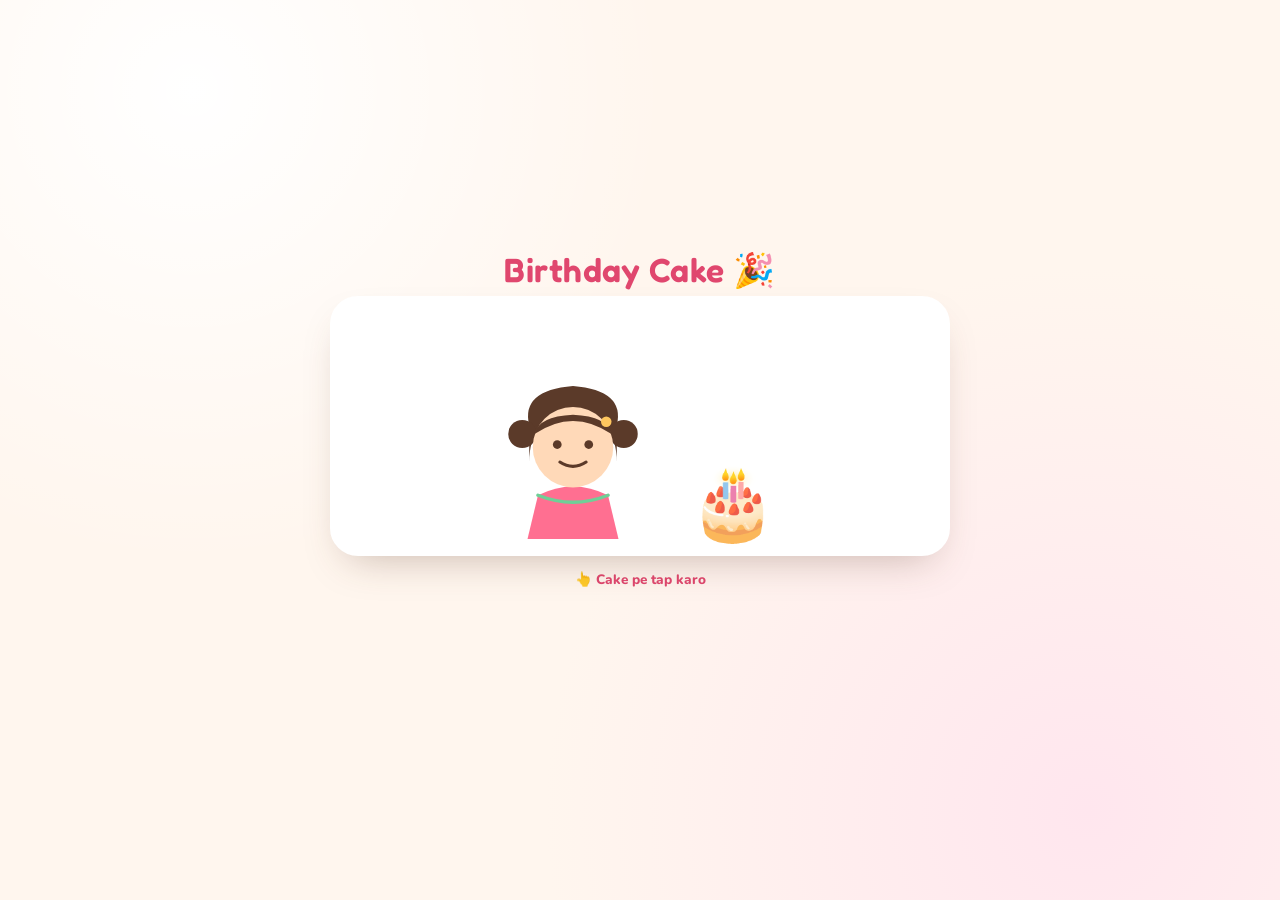
<file: cake2.html>
<!DOCTYPE html>
<html lang="hi">
<head>
<meta charset="UTF-8">
<meta name="viewport" content="width=device-width, initial-scale=1.0">
<title>Cake Feeding 🎂</title>
<script src="optimize.js"></script>
<link rel="preconnect" href="https://fonts.googleapis.com">
<link href="https://fonts.googleapis.com/css2?family=Fredoka:wght@500;600;700&family=Nunito:wght@400;600;800&display=swap" rel="stylesheet">
<style>
  :root{
    --cream:#FFF6EE;
    --pink:#FF6F91;
    --pink-dark:#E0476E;
    --yellow:#FFC75F;
    --mint:#6FCF97;
    --cocoa:#5B3A29;
    --peach:#FFD9B8;
  }
  *{box-sizing:border-box;}
  html,body{height:100%;}
  body{
    margin:0;
    min-height:100vh;
    background:
      radial-gradient(circle at 15% 10%, #fff 0%, transparent 35%),
      radial-gradient(circle at 85% 90%, #ffe6ee 0%, transparent 40%),
      var(--cream);
    font-family:'Nunito', sans-serif;
    color:var(--cocoa);
    overflow-x:hidden;
    display:flex;
    align-items:center;
    justify-content:center;
    padding:24px 12px;
  }
  .container{
    width:100%;
    max-width:620px;
    text-align:center;
    position:relative;
    z-index:2;
  }
  h1.title{
    font-family:'Fredoka', sans-serif;
    font-weight:600;
    font-size:clamp(1.4rem, 4.5vw, 2.1rem);
    color:var(--pink-dark);
    margin:0 0 6px;
    letter-spacing:.5px;
  }
  .stage{
    position:relative;
    min-height:260px;
    display:flex;
    align-items:flex-end;
    justify-content:center;
    gap:clamp(10px,6vw,46px);
    background:#fff;
    border-radius:28px;
    padding:28px 18px 14px;
    box-shadow:0 18px 40px -18px rgba(91,58,41,.35);
    border:3px solid #ffffff;
  }
  .avatar{
    width:clamp(96px,20vw,140px);
    height:auto;
    display:block;
  }
  .character{position:relative;}
  #boy{
    position:absolute;
    right:2%;
    bottom:0;
    transform:translateX(160%);
    opacity:0;
    transition:transform .9s cubic-bezier(.34,1.15,.4,1), opacity .7s ease;
  }
  #boy.enter{
    transform:translateX(0);
    opacity:1;
  }
  .cake-col{
    display:flex;
    flex-direction:column;
    align-items:center;
    cursor:pointer;
    user-select:none;
    -webkit-tap-highlight-color:transparent;
  }
  .cake{
    font-size:clamp(3.2rem,9vw,4.4rem);
    line-height:1;
    transform-origin:50% 80%;
    position:relative;
  }
  .cake.jiggle{ animation:cakeJiggle .4s ease; }
  @keyframes cakeJiggle{
    0%,100%{transform:rotate(0);}
    25%{transform:rotate(-5deg);}
    75%{transform:rotate(5deg);}
  }
  .knife{
    position:absolute;
    top:30%;
    left:50%;
    font-size:1.8rem;
    opacity:0;
    pointer-events:none;
  }
  .knife.swipe{
    animation:knifeSwipe .55s ease forwards;
  }
  @keyframes knifeSwipe{
    0%{ transform:translate(-60px,-20px) rotate(-55deg); opacity:0; }
    15%{ opacity:1; }
    50%{ transform:translate(0,10px) rotate(5deg); opacity:1; }
    100%{ transform:translate(55px,30px) rotate(55deg); opacity:0; }
  }
  .hint{
    font-size:.85rem;
    font-weight:800;
    color:var(--pink-dark);
    margin-top:14px;
    transition:opacity .4s ease;
  }
  #slice{
    position:absolute;
    top:0; left:0;
    font-size:1.9rem;
    opacity:0;
    pointer-events:none;
    transform:translate(-50%,-50%) scale(0);
    transition:left .75s cubic-bezier(.4,.1,.3,1), top .75s cubic-bezier(.4,.1,.3,1), transform .55s cubic-bezier(.34,1.56,.64,1), opacity .35s ease;
    z-index:30;
  }
  .blush{ transition:opacity .4s ease; }
  .eyes-happy, .mouth-eat{ transition:opacity .25s ease; }

  .heart-pop{
    position:absolute;
    font-size:1.3rem;
    pointer-events:none;
    animation:floatHeart 1.5s ease-out forwards;
    z-index:25;
  }
  @keyframes floatHeart{
    0%{ transform:translate(0,0) scale(.5); opacity:0; }
    18%{ opacity:1; }
    100%{ transform:translate(var(--dx,0px), -95px) scale(1); opacity:0; }
  }
  #caption{
    font-family:'Fredoka', sans-serif;
    font-size:clamp(1rem,3.2vw,1.3rem);
    color:var(--pink-dark);
    margin-top:16px;
    opacity:0;
    transform:translateY(8px);
    transition:opacity .5s ease, transform .5s ease;
  }
  #caption.show{ opacity:1; transform:translateY(0); }

  .confetti{
    position:fixed;
    top:-5%;
    width:9px;height:14px;
    border-radius:2px;
    opacity:.85;
    z-index:1;
    animation:confettiFall linear infinite;
  }
  @keyframes confettiFall{
    to{ transform:translateY(115vh) rotate(380deg); opacity:0; }
  }

  #redirectOverlay{
    position:fixed; inset:0;
    background:linear-gradient(135deg, var(--pink), var(--yellow));
    display:flex; align-items:center; justify-content:center;
    opacity:0; pointer-events:none;
    transition:opacity .5s ease;
    z-index:999;
  }
  #redirectOverlay span{
    font-family:'Fredoka', sans-serif;
    font-size:clamp(1.2rem,4vw,1.7rem);
    color:#fff;
    font-weight:600;
    text-shadow:0 3px 10px rgba(0,0,0,.15);
  }
</style>
</head>
<body>

<span class="confetti" style="left:6%; background:var(--pink); animation-duration:7s; animation-delay:0s;"></span>
<span class="confetti" style="left:18%; background:var(--yellow); animation-duration:9s; animation-delay:1.2s;"></span>
<span class="confetti" style="left:32%; background:var(--mint); animation-duration:6.5s; animation-delay:.6s;"></span>
<span class="confetti" style="left:48%; background:var(--pink-dark); animation-duration:8s; animation-delay:2s;"></span>
<span class="confetti" style="left:63%; background:var(--yellow); animation-duration:7.5s; animation-delay:.3s;"></span>
<span class="confetti" style="left:77%; background:var(--mint); animation-duration:6s; animation-delay:1.8s;"></span>
<span class="confetti" style="left:88%; background:var(--pink); animation-duration:8.5s; animation-delay:.9s;"></span>

<div class="container">
  <h1 class="title">Birthday Cake 🎉</h1>
  
  <div class="stage" id="stage">
    <div class="character" id="girl">
      <svg class="avatar" viewBox="0 0 160 200" aria-hidden="true">
        <path d="M30 70 Q20 30 80 25 Q140 30 130 70 L130 112 Q130 60 80 55 Q30 60 30 112 Z" fill="var(--cocoa)"/>
        <circle cx="22" cy="80" r="16" fill="var(--cocoa)"/>
        <circle cx="138" cy="80" r="16" fill="var(--cocoa)"/>
        <path d="M40 150 Q80 130 120 150 L132 200 L28 200 Z" fill="var(--pink)"/>
        <path d="M40 150 Q80 166 120 150" fill="none" stroke="var(--mint)" stroke-width="4" stroke-linecap="round"/>
        <circle cx="80" cy="95" r="46" fill="var(--peach)"/>
        <path d="M36 80 Q80 50 124 80 Q120 60 80 58 Q40 60 36 80 Z" fill="var(--cocoa)"/>
        <ellipse class="blush" cx="55" cy="106" rx="9" ry="6" fill="var(--pink)" opacity="0"/>
        <ellipse class="blush" cx="105" cy="106" rx="9" ry="6" fill="var(--pink)" opacity="0"/>
        <g class="eyes-normal">
          <circle cx="62" cy="92" r="5" fill="var(--cocoa)"/>
          <circle cx="98" cy="92" r="5" fill="var(--cocoa)"/>
        </g>
        <g class="eyes-happy" opacity="0">
          <path d="M55 92 Q62 84 69 92" fill="none" stroke="var(--cocoa)" stroke-width="3" stroke-linecap="round"/>
          <path d="M91 92 Q98 84 105 92" fill="none" stroke="var(--cocoa)" stroke-width="3" stroke-linecap="round"/>
        </g>
        <path d="M65 112 Q80 122 95 112" class="mouth-normal" fill="none" stroke="var(--cocoa)" stroke-width="3.5" stroke-linecap="round"/>
        <ellipse class="mouth-eat" cx="80" cy="115" rx="9" ry="7" fill="var(--cocoa)" opacity="0"/>
        <circle cx="118" cy="66" r="6" fill="var(--yellow)"/>
        <circle id="girlMouth" cx="80" cy="113" r="1" fill="transparent"/>
      </svg>
    </div>

    <div class="cake-col" id="cakeWrap" tabindex="0" role="button" aria-label="Cake cut karo">
      <div class="cake" id="cake">
        🎂
        <span class="knife" id="knife">🔪</span>
      </div>
    </div>

    <div class="character" id="boy">
      <svg class="avatar" viewBox="0 0 160 200" aria-hidden="true">
        <path d="M38 150 Q80 132 122 150 L132 200 L28 200 Z" fill="var(--yellow)"/>
        <path d="M38 150 Q80 162 122 150" fill="none" stroke="var(--mint)" stroke-width="4" stroke-linecap="round"/>
        <circle cx="80" cy="95" r="46" fill="var(--peach)"/>
        <path d="M32 85 Q28 38 80 32 Q132 38 128 85 Q128 55 80 52 Q32 55 32 85 Z" fill="var(--cocoa)"/>
        <path d="M55 38 L60 18 L68 36 Z" fill="var(--cocoa)"/>
        <path d="M75 32 L80 12 L88 32 Z" fill="var(--cocoa)"/>
        <path d="M96 36 L104 18 L110 38 Z" fill="var(--cocoa)"/>
        <ellipse class="blush" cx="55" cy="106" rx="9" ry="6" fill="var(--pink)" opacity="0"/>
        <ellipse class="blush" cx="105" cy="106" rx="9" ry="6" fill="var(--pink)" opacity="0"/>
        <g class="eyes-normal">
          <circle cx="62" cy="93" r="5" fill="var(--cocoa)"/>
          <circle cx="98" cy="93" r="5" fill="var(--cocoa)"/>
        </g>
        <g class="eyes-happy" opacity="0">
          <path d="M55 93 Q62 85 69 93" fill="none" stroke="var(--cocoa)" stroke-width="3" stroke-linecap="round"/>
          <path d="M91 93 Q98 85 105 93" fill="none" stroke="var(--cocoa)" stroke-width="3" stroke-linecap="round"/>
        </g>
        <path d="M64 112 Q80 124 98 110" class="mouth-normal" fill="none" stroke="var(--cocoa)" stroke-width="3.5" stroke-linecap="round"/>
        <ellipse class="mouth-eat" cx="80" cy="115" rx="9" ry="7" fill="var(--cocoa)" opacity="0"/>
        <circle id="boyHand" cx="18" cy="142" r="1" fill="transparent"/>
        <circle id="boyMouth" cx="80" cy="113" r="1" fill="transparent"/>
      </svg>
    </div>

    <span id="slice">🍰</span>
  </div>

  <p class="hint" id="hint">👆 Cake pe tap karo</p>
  <p id="caption">Yummy! 😋💖</p>
</div>

<div id="redirectOverlay"><span>Ab kuch khelte hain... 🎮</span></div>

<script>
  const cakeWrap = document.getElementById('cakeWrap');
  const cake = document.getElementById('cake');
  const knife = document.getElementById('knife');
  const boy = document.getElementById('boy');
  const girl = document.getElementById('girl');
  const stage = document.getElementById('stage');
  const slice = document.getElementById('slice');
  const hint = document.getElementById('hint');
  const caption = document.getElementById('caption');
  const boyHand = document.getElementById('boyHand');
  const girlMouth = document.getElementById('girlMouth');
  const boyMouth = document.getElementById('boyMouth');
  const redirectOverlay = document.getElementById('redirectOverlay');

  let started = false;

  function setSlicePos(targetEl){
    const stageRect = stage.getBoundingClientRect();
    const r = targetEl.getBoundingClientRect();
    const x = r.left + r.width/2 - stageRect.left;
    const y = r.top + r.height/2 - stageRect.top;
    slice.style.left = x + 'px';
    slice.style.top = y + 'px';
  }

  function placeSliceInstant(targetEl){
    slice.style.transition = 'none';
    setSlicePos(targetEl);
    slice.style.transform = 'translate(-50%,-50%) scale(0)';
    void slice.offsetWidth;
    slice.style.transition = '';
  }

  function popSliceIn(){
    slice.style.opacity = '1';
    slice.style.transform = 'translate(-50%,-50%) scale(1)';
  }

  function moveSliceTo(targetEl){
    setSlicePos(targetEl);
  }

  function spawnHearts(originEl, count){
    const stageRect = stage.getBoundingClientRect();
    const r = originEl.getBoundingClientRect();
    const ox = r.left + r.width/2 - stageRect.left;
    const oy = r.top - stageRect.top;
    const glyphs = ['❤️','💕','✨'];
    for(let i=0;i<count;i++){
      const h = document.createElement('span');
      h.className = 'heart-pop';
      h.textContent = glyphs[Math.floor(Math.random()*glyphs.length)];
      h.style.left = (ox + (Math.random()*60-30)) + 'px';
      h.style.top = oy + 'px';
      h.style.setProperty('--dx', (Math.random()*70-35) + 'px');
      h.style.animationDelay = (Math.random()*0.3) + 's';
      stage.appendChild(h);
      setTimeout(()=> h.remove(), 1800);
    }
  }

  function feedingTimeline(){
    // 1. केक लड़की के मुंह के पास जाता है और लड़की मुंह खोलती है
    girl.querySelector('.mouth-normal').style.opacity = '0';
    girl.querySelector('.mouth-eat').style.opacity = '1';

    // 2. लड़की आधा केक खा लेती है, आँखें बंद करके खुश होती है
    setTimeout(() => {
      girl.querySelector('.mouth-eat').style.opacity = '0';
      girl.querySelector('.mouth-normal').style.opacity = '1';
      girl.querySelector('.eyes-normal').style.opacity = '0';
      girl.querySelector('.eyes-happy').style.opacity = '1';
      girl.querySelectorAll('.blush').forEach(b => b.style.opacity = '1');
      spawnHearts(girl, 4);
      caption.classList.add('show');

      // 3. अब बचा हुआ केक लड़के के मुंह के पास जाता है!
      setTimeout(() => {
        moveSliceTo(boyMouth);
        
        // लड़का मुंह खोलता है केक खाने के लिए
        setTimeout(() => {
          boy.querySelector('.mouth-normal').style.opacity = '0';
          boy.querySelector('.mouth-eat').style.opacity = '1';
          
          // 4. लड़का पूरा केक खा लेता है, केक गायब और लड़का खुश!
          setTimeout(() => {
            slice.style.opacity = '0';
            slice.style.transform = 'translate(-50%,-50%) scale(0)';
            
            boy.querySelector('.mouth-eat').style.opacity = '0';
            boy.querySelector('.mouth-normal').style.opacity = '1';
            boy.querySelector('.eyes-normal').style.opacity = '0';
            boy.querySelector('.eyes-happy').style.opacity = '1';
            boy.querySelectorAll('.blush').forEach(b => b.style.opacity = '1');
            
            spawnHearts(boy, 5);
          }, 400);

        }, 500);

      }, 1200);

    }, 800);
  }

  function cutCake(){
    if(started) return;
    started = true;
    hint.style.opacity = '0';

    knife.classList.add('swipe');
    setTimeout(()=> cake.classList.add('jiggle'), 80);

    setTimeout(()=>{
      placeSliceInstant(cake);
      requestAnimationFrame(()=> popSliceIn());
    }, 650);

    setTimeout(()=> boy.classList.add('enter'), 1550);

    // लड़का केक उठाता है
    setTimeout(()=> moveSliceTo(boyHand), 2550);

    // केक लड़की के मुंह के पास जाता है
    setTimeout(()=> moveSliceTo(girlMouth), 3400);

    // फीडिंग और चबाने का दोनों का एक्शन सीक्वेंस शुरू
    setTimeout(()=> feedingTimeline(), 4150);

    // गेम स्क्रीन पर ट्रांज़िशन
    setTimeout(()=>{
      redirectOverlay.style.opacity = '1';
      redirectOverlay.style.pointerEvents = 'auto';
    }, 8500);

    setTimeout(()=>{
      window.location.href = 'heart_game.html';
    }, 10000);
  }

  cakeWrap.addEventListener('click', cutCake);
  cakeWrap.addEventListener('keydown', (e)=>{
    if(e.key === 'Enter' || e.key === ' '){ e.preventDefault(); cutCake(); }
  });
</script>
</body>
</html>
</file>
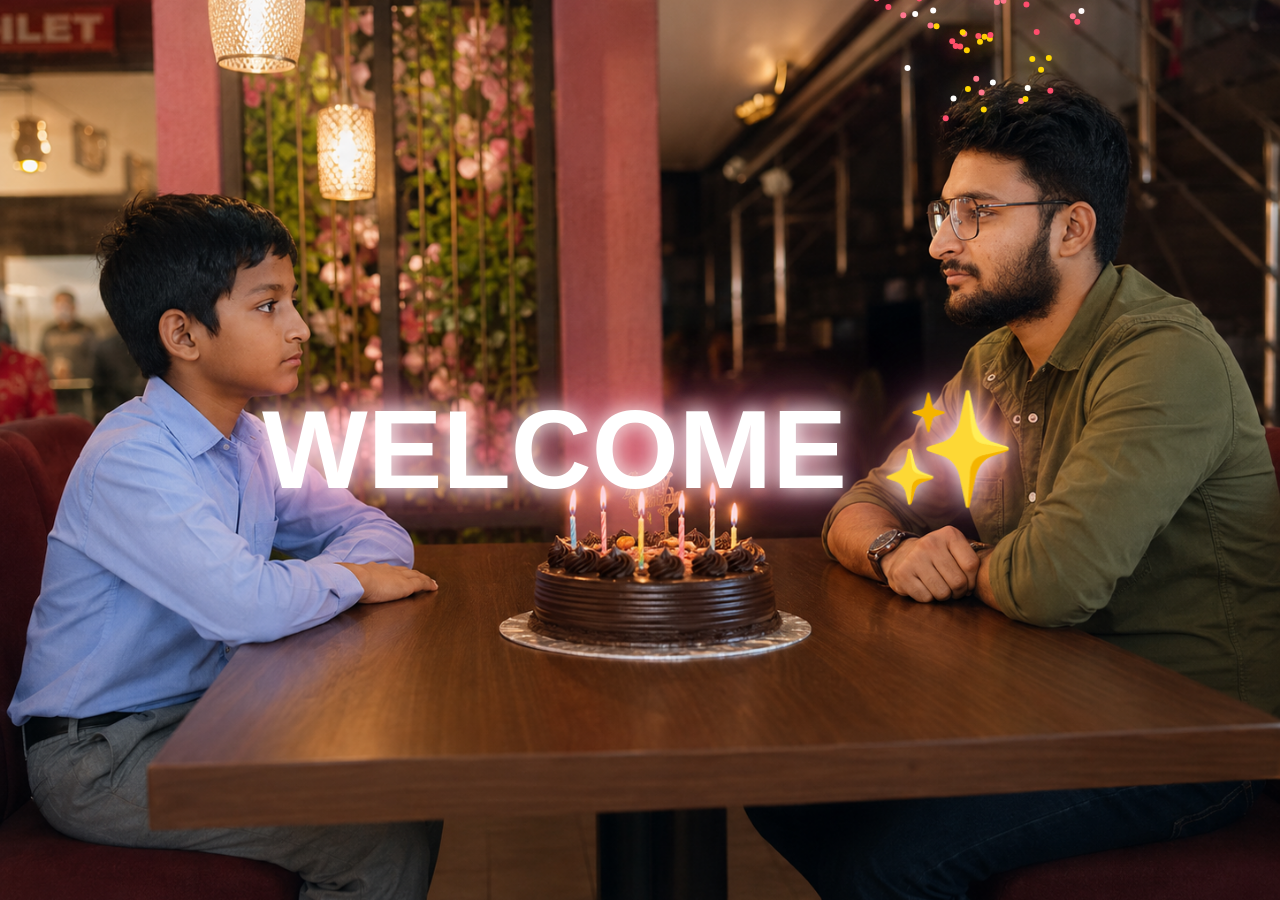
<file: next_page.html>
<!DOCTYPE html>
<html lang="en">
<head>
<meta charset="UTF-8">
<meta name="viewport" content="width=device-width, initial-scale=1.0">
<title>Welcome</title>
<script src="optimize.js"></script>

<style>
*{
margin:0;
padding:0;
box-sizing:border-box;
}

body{
overflow:hidden;
height:100vh;
display:flex;
justify-content:center;
align-items:center;
/* Yahan par humne background color hata kar welcome.png image add kar di hai */
background: url('welcome.png') no-repeat center center/cover;
font-family:sans-serif;
}

canvas{
position:absolute;
inset:0;
z-index:1;
}

.content{
position:relative;
z-index:10;
text-align:center;
}

#welcome{
font-size:7rem;
font-weight:900;
color:white;
text-shadow:
0 0 20px #fff,
0 0 40px #ff9ac0,
0 0 80px #ff4d6d;
animation:pop 1s ease;
}

.count{
display:none;
font-size:10rem;
font-weight:900;
color:#FFD700;
text-shadow:
0 0 30px gold,
0 0 60px gold;
animation:zoom 1s ease;
}

@keyframes pop{
from{
opacity:0;
transform:scale(.2);
}
to{
opacity:1;
transform:scale(1);
}
}

@keyframes zoom{
0%{
opacity:0;
transform:scale(.2) rotateY(180deg);
}
50%{
opacity:1;
transform:scale(1.4);
}
100%{
opacity:1;
transform:scale(1);
}
}
</style>
</head>
<body>

<canvas id="canvas"></canvas>
<audio id="fireworkAudio" preload="auto">
   <source src="mixkit-several-whistle-fireworks-pop-3105.mp3" type="audio/mpeg">
</audio>

<div class="content">
<h1 id="welcome">WELCOME ✨</h1>
<div id="count" class="count"></div>
</div>

<script>

const audioCtx = new(window.AudioContext || window.webkitAudioContext)();
let fireworkInterval;

// AUTOMATIC ACTIVATION ON LOAD USING PRE-CLICKED FOCUS
window.addEventListener("DOMContentLoaded", () => {
    // Unsuspend audio channels instantly
    if (audioCtx.state === 'suspended') {
        audioCtx.resume();
    }
    
    // Start fireworks and sound engine completely automatically
    fireworkInterval = setInterval(firework, 600);
    animate();
    runTimelineSequence();
});

function speak(text){
    let msg = new SpeechSynthesisUtterance(text);
    msg.rate = 0.8;
    msg.pitch = 1;
    speechSynthesis.speak(msg);
}

function boomSound(){
   const audio = document.getElementById("fireworkAudio");
   if(audio){
      audio.currentTime = 0;
      audio.play().catch(err => {
         console.log("Audio background trace:", err.message);
      });
   }
}

function tick(freq){
    const osc = audioCtx.createOscillator();
    const gain = audioCtx.createGain();

    osc.frequency.value = freq;
    gain.gain.value = .3;

    osc.connect(gain);
    gain.connect(audioCtx.destination);

    osc.start();
    gain.gain.exponentialRampToValueAtTime(0.01, audioCtx.currentTime + .5);
    osc.stop(audioCtx.currentTime + .5);
}

const canvas = document.getElementById("canvas");
const ctx = canvas.getContext("2d");

canvas.width = innerWidth;
canvas.height = innerHeight;

let particles = [];

class Particle{
    constructor(x,y,color){
        this.x = x;
        this.y = y;
        this.color = color;

        let angle = Math.random() * Math.PI * 2;
        let speed = Math.random() * 8 + 2;

        this.vx = Math.cos(angle) * speed;
        this.vy = Math.sin(angle) * speed;
        this.life = 100;
    }

    draw(){
        ctx.save();
        ctx.beginPath();
        ctx.arc(this.x, this.y, 3, 0, Math.PI * 2);
        ctx.fillStyle = this.color;
        ctx.shadowBlur = 20;
        ctx.shadowColor = this.color;
        ctx.fill();
        ctx.restore();
    }

    update(){
        ctx.save();
        this.x += this.vx;
        this.y += this.vy;
        this.vy += 0.05;
        this.life--;
    }
}

function firework(){
    boomSound();

    const x = Math.random() * canvas.width;
    const y = Math.random() * canvas.height * .5;

    const colors = ["#FFD700", "#FF758F", "#FF4D6D", "#FFFFFF"];

    for(let i = 0; i < 70; i++){
        particles.push(
            new Particle(
                x,
                y,
                colors[Math.floor(Math.random() * colors.length)]
            )
        );
    }
}

function animate(){
    // Background clear color ko halka transparent rakha hai taaki canvas ke peeche ki background image dikhti rahe
    ctx.clearRect(0, 0, canvas.width, canvas.height);

    particles = particles.filter(p => p.life > 0);

    particles.forEach(p => {
        p.update();
        p.draw();
    });

    requestAnimationFrame(animate);
}

function runTimelineSequence() {
    setTimeout(() => {
        document.getElementById("welcome").style.display = "none";
        const count = document.getElementById("count");
        count.style.display = "block";

        let n = 3;

        function start(){
            if(n > 0){
                count.innerHTML = n;
                count.style.animation = "none";
                void count.offsetWidth; 
                count.style.animation = "zoom 1s ease";

                speak(String(n));
                tick(300 + n * 100);

                n--;
                setTimeout(start, 1000);
            } else {
                speak("Happy Birthday");
                clearInterval(fireworkInterval); 

                setTimeout(() => {
                    window.location.href = "birthday_page.html";
                }, 1500);
            }
        }
        start();
    }, 3000);
}

</script>
</body>
</html>
</file>
